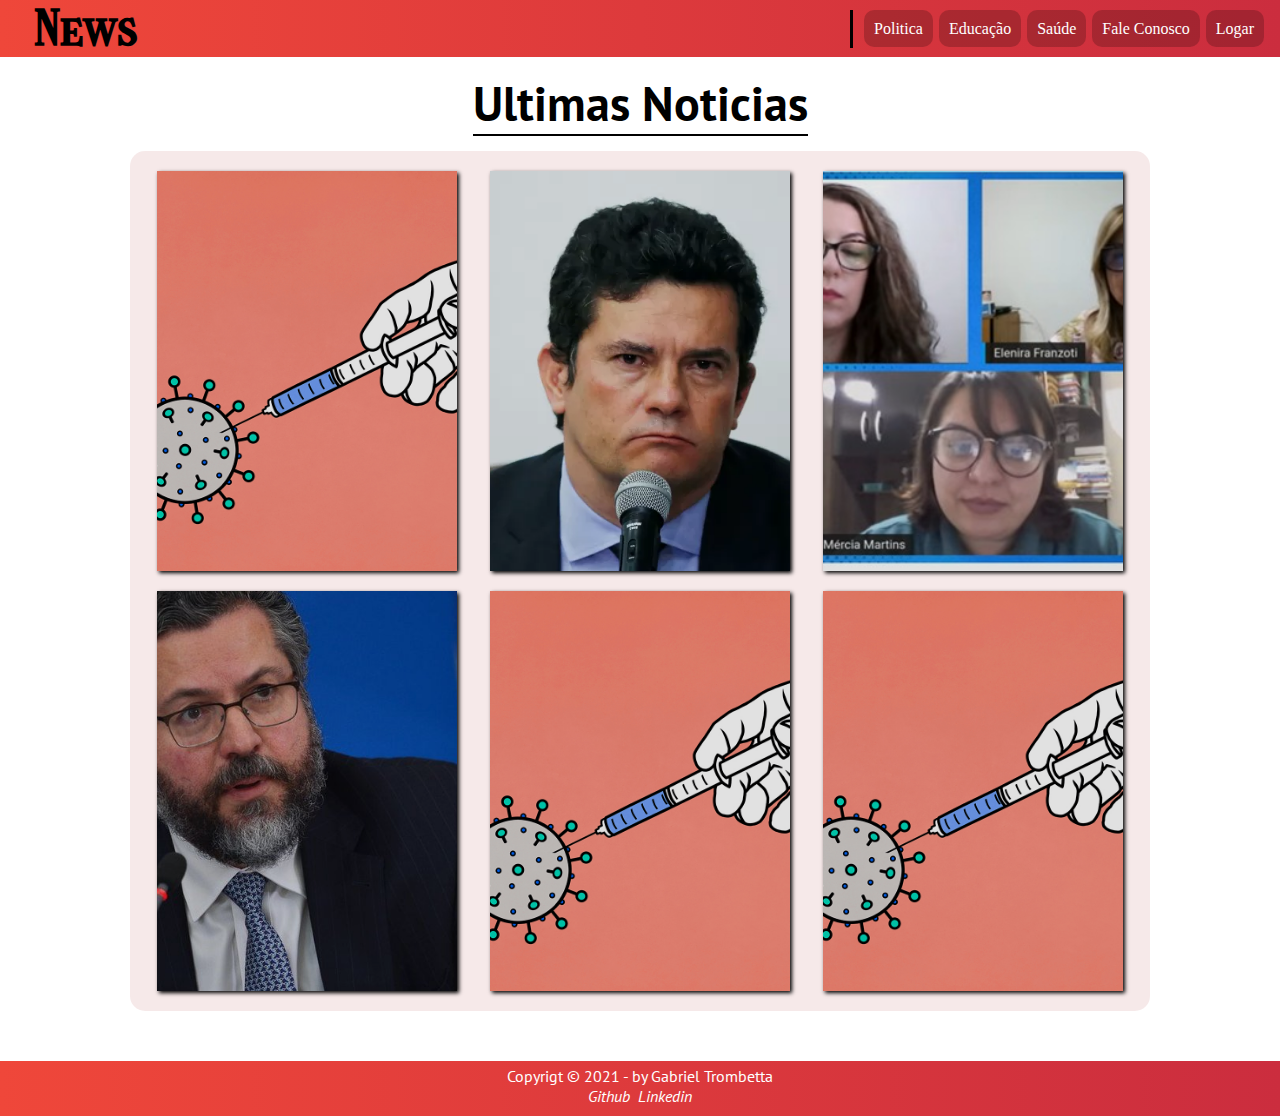
<file: index.html>
<!DOCTYPE html>
<html lang="pt-br">
<head>
    <meta charset="UTF-8">
    <meta http-equiv="X-UA-Compatible" content="IE=edge">
    <meta name="viewport" content="width=device-width, initial-scale=1.0">
    <link rel="stylesheet" href="styles/global.css">
    <link rel="stylesheet" href="styles/index.css">
    <link rel="stylesheet" href="styles/cabecalho-rodape.css">
    <link rel="stylesheet" href="https://cdnjs.cloudflare.com/ajax/libs/font-awesome/5.15.3/css/all.min.css"/>
    
    <title>Site de Noticias</title>
</head>
<body>
    <div id="container">
        <header>
            <nav id="cabecalho">
                <h1><a href="index.html">News</a></h1>
                <button id="hamburguer">
                    <i class="fas fa-bars"></i>
                </button>
                <ul class="nav-ul" id="nav-ul">
                    <li><a href="politica.html">Politica</a></li>
                    <li><a href="educacao.html">Educação</a></li>
                    <li><a href="saude.html">Saúde</a></li>
                    <li><a href="formulario.html">Fale Conosco</a></li>
                    <li><a href="login.html">Logar</a></li>
                </ul>
            </nav>
        </header>
        <section id="main-content">
            <h1>Ultimas Noticias</h1>
            <div class="campo-noticias">
                <div class="noticia">
                    <div class="noticia-foto">
                        <img src="Imagens/imgVacina.jpg" alt="">
                    </div>
                    <div class="noticia-text">
                        <h3>Titulo</h3>
                        <p> Lorem ipsum dolor sit amet, consectetur adipisicing elit. Asperiores, omnis at consequatur accusamus ipsa nemo.</p>
                        <a href="politica.html">Leia mais...</a>
                    </div>
                </div>
                <div class="noticia">
                    <div class="noticia-foto">
                        <img src="Imagens/Politica1.webp" alt="Foto Moro">
                    </div>
                    <div class="noticia-text">
                        <h3>Moro: sensacionalismo de mensagens da Lava Jato favoreceram criminosos condenados</h3>
                        <p> O ex-ministro da Justiça Sérgio Moro e a ex-candidata à vice-presidente Manuela D'Ávila (PCdoB) prestaram novos depoimentos nesta segunda-feira.</p>
                        <a href="politica.html">Leia mais...</a>
                    </div>
                </div>
                <div class="noticia">
                    <div class="noticia-foto">
                        <img src="Imagens/saude1.jpg" alt="">
                    </div>
                    <div class="noticia-text">
                        <h3>Professores da Rede Municipal de Educação Infantil participam de formação on line</h3>
                        <p> Várias são as etapas que a criança vivencia  na escola!</p>
                        <a href="politica.html">Leia mais...</a>
                    </div>
                </div>
                <div class="noticia">
                    <div class="noticia-foto">
                        <img src="Imagens/Politica2.jpg" alt="">
                    </div>
                    <div class="noticia-text">
                        <h3>"Só disse a verdade", diz Ernesto sobre acusações contra Kátia Abreu</h3>
                        <p> Na tarde desta terça-feira (18), o ex-ministro das Relações Exteriores Ernesto Araújo afirmou que não se arrepende de ter dito.</p>
                        <a href="politica.html">Leia mais...</a>
                    </div>
                </div>
                <div class="noticia">
                    <div class="noticia-foto">
                        <img src="Imagens/imgVacina.jpg" alt="">
                    </div>
                    <div class="noticia-text">
                        <h3>Titulo</h3>
                        <p> Lorem ipsum dolor sit amet, consectetur adipisicing elit. Asperiores, omnis at consequatur accusamus ipsa nemo.</p>
                        <a href="politica.html">Leia mais...</a>
                    </div>
                </div>
                <div class="noticia">
                    <div class="noticia-foto">
                        <img src="Imagens/imgVacina.jpg" alt="">
                    </div>
                    <div class="noticia-text">
                        <h3>Titulo</h3>
                        <p> Lorem ipsum dolor sit amet, consectetur adipisicing elit. Asperiores, omnis at consequatur accusamus ipsa nemo.</p>
                        <a href="politica.html">Leia mais...</a>
                    </div>
                </div>
            </div>
        </section>
        <footer id="rodape">
            <div>
                <p>Copyrigt &copy; 2021 - by Gabriel Trombetta <br/>
                <a href="" target="_blank">Github</a>
                <a href="" target="_blank">Linkedin</a></p>
            </div>        
        </footer>
    </div>
    <script type="text/javascript" src="scripts/hamburguer.js"></script>

</body>
</html>
</file>
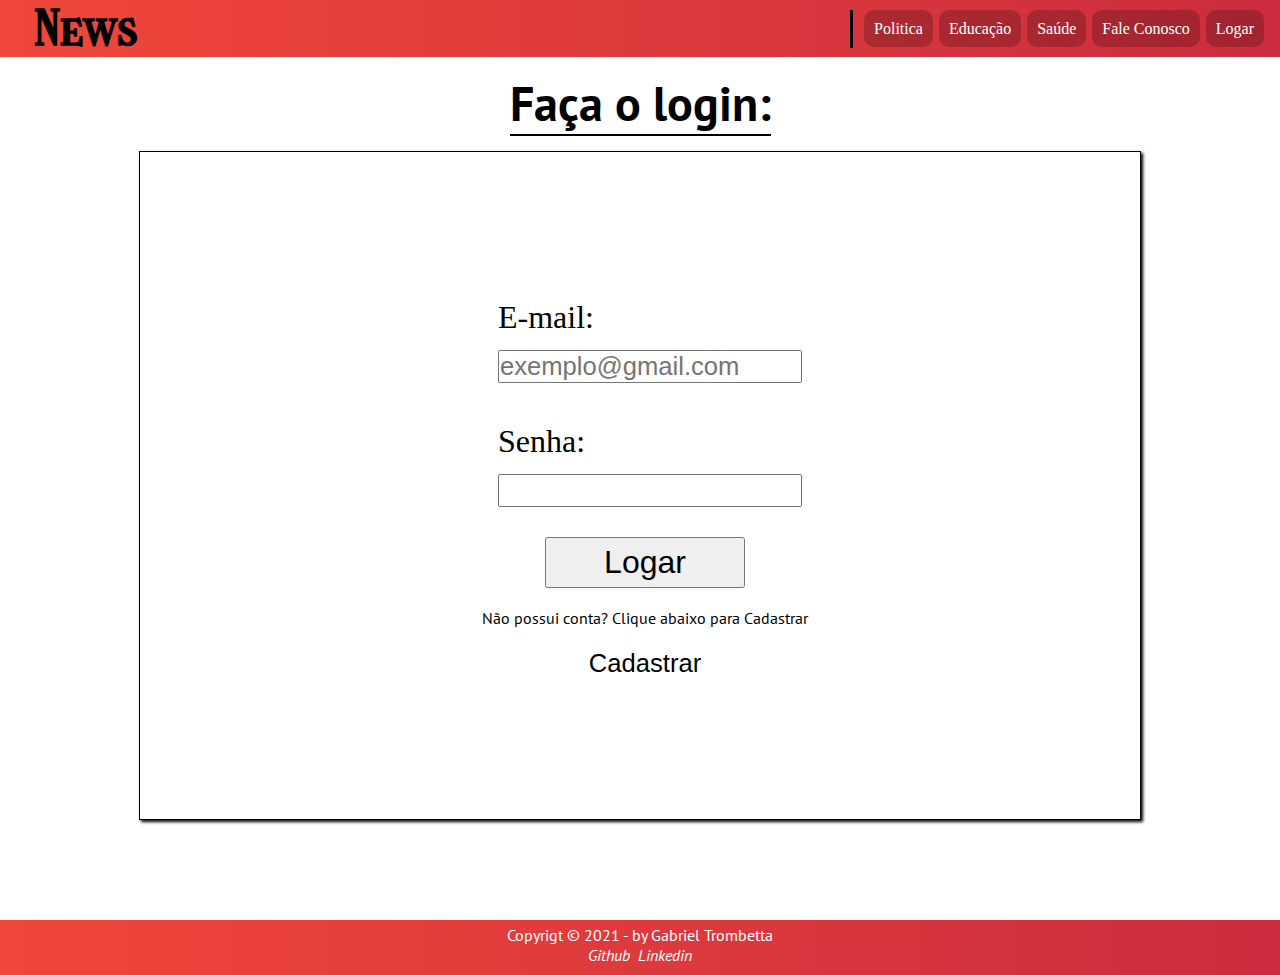
<file: login.html>
<!DOCTYPE html>
<html lang="pt-br">
<head>
    <meta charset="UTF-8">
    <meta http-equiv="X-UA-Compatible" content="IE=edge">
    <meta name="viewport" content="width=device-width, initial-scale=1.0">
    <link rel="stylesheet" href="styles/global.css">
    <link rel="stylesheet" href="styles/cabecalho-rodape.css">
    <link rel="stylesheet" href="styles/login.css">
    <link rel="stylesheet" href="https://cdnjs.cloudflare.com/ajax/libs/font-awesome/5.15.3/css/all.min.css"/>
    <title>Login</title>
</head>
<body>
    <div id="container">
        <header>
            <nav id="cabecalho">
                <h1><a href="index.html">News</a></h1>
                <button id="hamburguer">
                    <i class="fas fa-bars"></i>
                </button>
                <ul class="nav-ul" id="nav-ul">
                    <li><a href="politica.html">Politica</a></li>
                    <li><a href="educacao.html">Educação</a></li>
                    <li><a href="saude.html">Saúde</a></li>
                    <li><a href="formulario.html">Fale Conosco</a></li>
                    <li><a href="login.html">Logar</a></li>
                </ul>
            </nav>
        </header>
        <section id="main-content">
            <h1>Faça o login:</h1>
            <div class="center-page">
                <form>       
                    <div>
                        <div class="labels">
                            <label for="email">E-mail:</label>
                        </div>
                        <div class="boxes">
                            <input type="text" name="email" id="emailBoxId" placeholder="exemplo@gmail.com">
                        </div>
                    </div>
                    <div>
                        <div class="labels">
                            <label for="senha">Senha:</label>
                        </div>
                        <div class="boxes">
                            <input type="password" name="password" id="passBoxId">
                        </div>
                    </div>
                    <div class="botao">                        
                        <input type="submit" value="Logar" >
                    </div>
                    <div id="cadastro">
                        <p>Não possui conta? Clique abaixo para Cadastrar</p>
                        <input type="button" value="Cadastrar" onclick="location.href='cadastro.html';">
                    </div>
                </form>
            </div>
        </section>
        <footer id="rodape">
            <div>
                <p>Copyrigt &copy; 2021 - by Gabriel Trombetta <br/>
                <a href="" target="_blank">Github</a>
                <a href="" target="_blank">Linkedin</a></p>
            </div>        
        </footer>
    </div>
    <script type="text/javascript" src="scripts/hamburguer.js"></script>
</body>
</html>
</file>
<file: styles/global.css>
@import url('https://fonts.googleapis.com/css2?family=Girassol&display=swap');
@import url('https://fonts.googleapis.com/css2?family=PT+Sans:ital,wght@0,400;0,700;1,400&display=swap');

* {
    margin: 0px;
    padding: 0px;
}

a {
    text-decoration: none;
    color: black;
}

p {
    font-family: 'PT Sans' ,sans-serif;
}

#container{
    min-width: 220px;
}

section#main-content h1{
    text-align: center;
    width:fit-content;
    font-size: 3em;
    font-family: 'PT Sans', sans-serif;
    margin: 15px auto;
    border-bottom: 2px solid black;
}
</file>
<file: styles/index.css>
section#main-content .campo-noticias{
    display: flex;
    justify-content: space-around;
    flex-wrap: wrap;
    background-color: rgba(165, 42, 42,0.1);
    max-width: 1000px;
    min-width: 220px;
    margin: 10px auto 50px auto;
    height: 100%;
    padding: 10px;
    border-radius: 15px;
}

div.campo-noticias .noticia {
    position: relative;
    width: 300px;
    height: 400px;
    background-color: black;
    margin: 10px;
    box-shadow: 2px 2px 4px black;
}

div.campo-noticias .noticia-foto img{
    width: 300px;
    height: 400px;
    opacity: 0.9;
    object-fit: cover;
}

div.campo-noticias .noticia-text{
    position: absolute;
    color: white;
    bottom: 20px;
    margin: 5px;
    padding: 3px 3px;
    opacity: 0;
    text-align: center;
    font-family: 'PT sans', sans-serif;
    transition: opacity 0.3s;
}

div.campo-noticias .noticia-text h3, div.campo-noticias .noticia-text p{
    font-size: 1.3em;
    margin-bottom: 20px;
}

div.campo-noticias .noticia-text a{
    font-size: 1.5em;
    color:white;
    font-weight: bolder;
    background-color: rgba(0, 0, 0,.3);
    border-radius: 5px;
    padding: 2px;
}

div.campo-noticias .noticia:hover .noticia-text{
    opacity: 1;
}

div.campo-noticias .noticia:hover .noticia-foto{
    opacity: .3;
}
</file>
<file: styles/cabecalho-rodape.css>
nav#cabecalho {
    display: flex;
    flex-wrap: wrap;
    justify-content: space-between;
    align-items: center;
    height: 100%;
    background: #cb2d3e;
    background: -webkit-linear-gradient(to right, #ef473a, #cb2d3e); 
    background: linear-gradient(to right, #ef473a, #cb2d3e);
    position: relative;
    width: 100%;
}

nav#cabecalho h1 a{
    color: black;
    padding: 10px;
    background-color: transparent;
    margin-left: 25px;
    font-size: 1.5em;
    text-decoration: none;
    font-family: 'Girassol', sans-serif;
}

nav#cabecalho ul{
    margin-right: 5px;
    border-left: 3px solid black;
    padding: 10px;
}

nav#cabecalho ul li{
    display: inline;
    margin: 5px 1px;
}

nav#cabecalho ul li a{
    padding: 10px;
    background-color: rgba(0, 0, 0,0.2);
    color: white;
    border-radius: 10px;
}

nav#cabecalho ul li a:hover{
    text-decoration: underline;
    background-color: white;
    color: black;
}

#hamburguer{
    display: none;
    background-color: transparent;
    border: none;
    color: black;
    font-size: 30px;
    cursor: pointer;
    margin-right: 10px;
}


/* -------- RODAPÉ DA PAGINA -------- */
footer#rodape{
    width: 100%;
    background: #cb2d3e;
    background: -webkit-linear-gradient(to right, #ef473a, #cb2d3e); 
    background: linear-gradient(to right, #ef473a, #cb2d3e);
    text-align: center;
    height: 50px;
    padding-top: 5px;
    color: white;
    position: relative;
    bottom: 0px;
}

footer#rodape a{
    padding: 2px;
    font-style: italic;
    color: white;
}

footer#rodape a:hover{
    text-decoration: underline;
    font-size: 1.2em;
}

@media screen and (max-width: 600px){
    .nav-ul{
        display: none;
        flex-direction: column;
        align-items: center;
        width: 100%;
    }

    .nav-ul.show{
        display: flex;        
    }

    .nav-ul li{
        padding: 10px;
        width: 200px;
        text-align: center;    
    }

    nav#cabecalho ul li a{
        width: 100%;
        padding: 10px 50px;
    }


    #hamburguer{
        display:block;
    }
}
</file>
<file: styles/login.css>
div.center-page form{
    border: 1px solid black;
    box-shadow: 2px 2px 3px black;
    height: 667px;
    max-width: 1000px;
    display: flex;
    flex-direction: column;
    justify-content: center;
    align-items: center;
    font-size: 2em;
    margin: 0px auto 100px auto;
}

div.center-page form div{
    margin: 10px 0px 10px 10px;
}

form div.boxes input{
    width: 300px;
    font-size: .8em;    
}

form #boxComentarios textarea{
    font-size: .6em;
}

form .botao input{
      font-size: 1em;
      padding: 5px;
      cursor: pointer;
      width: 200px;
}

form div#cadastro{
    text-align: center;
}

form div#cadastro p{
    font-size: .5em;
    margin-bottom: 15px;
}

form div#cadastro input{
    font-size: .8em;
    padding: 5px;
    background: none;
    border-radius: 9px;
    border: none;
    cursor: pointer;
}

form div#cadastro input:hover{
    background-color: rgba(0, 0, 0,0.5);
    color: white;
}
</file>
